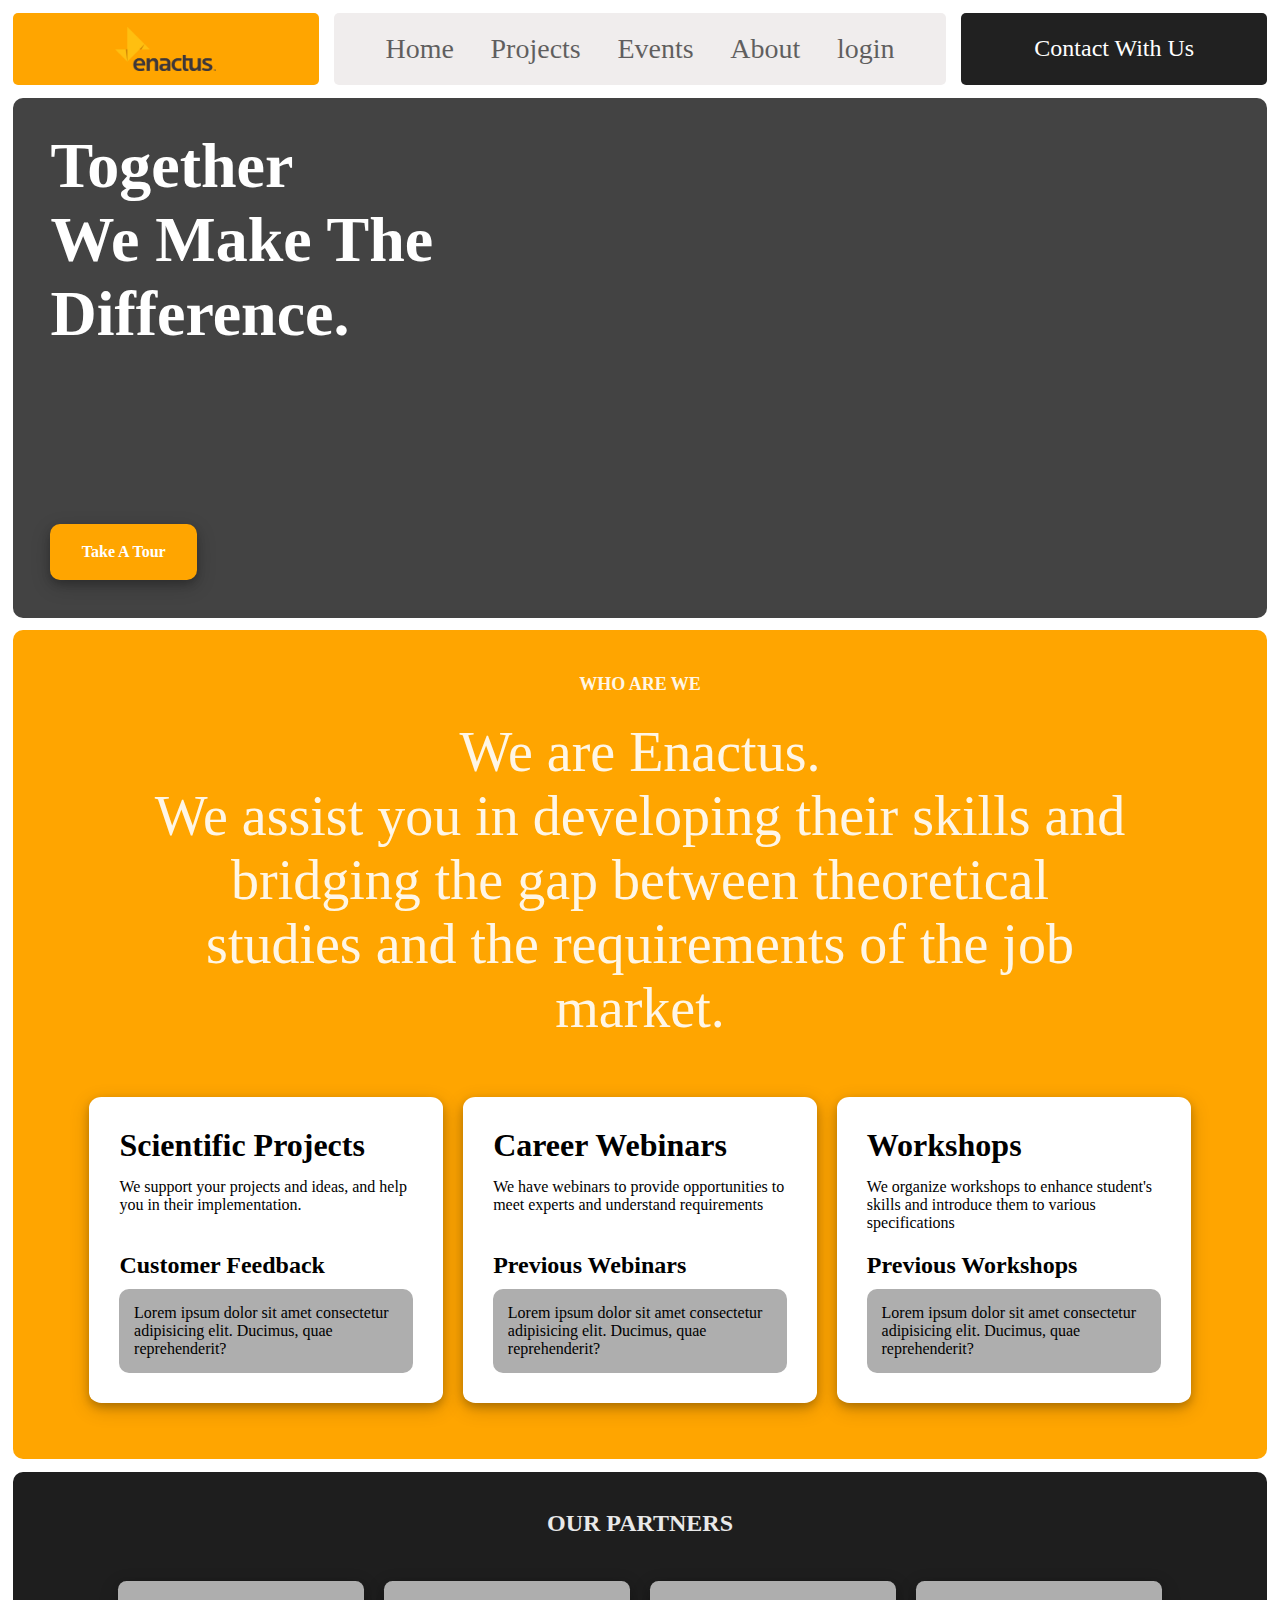
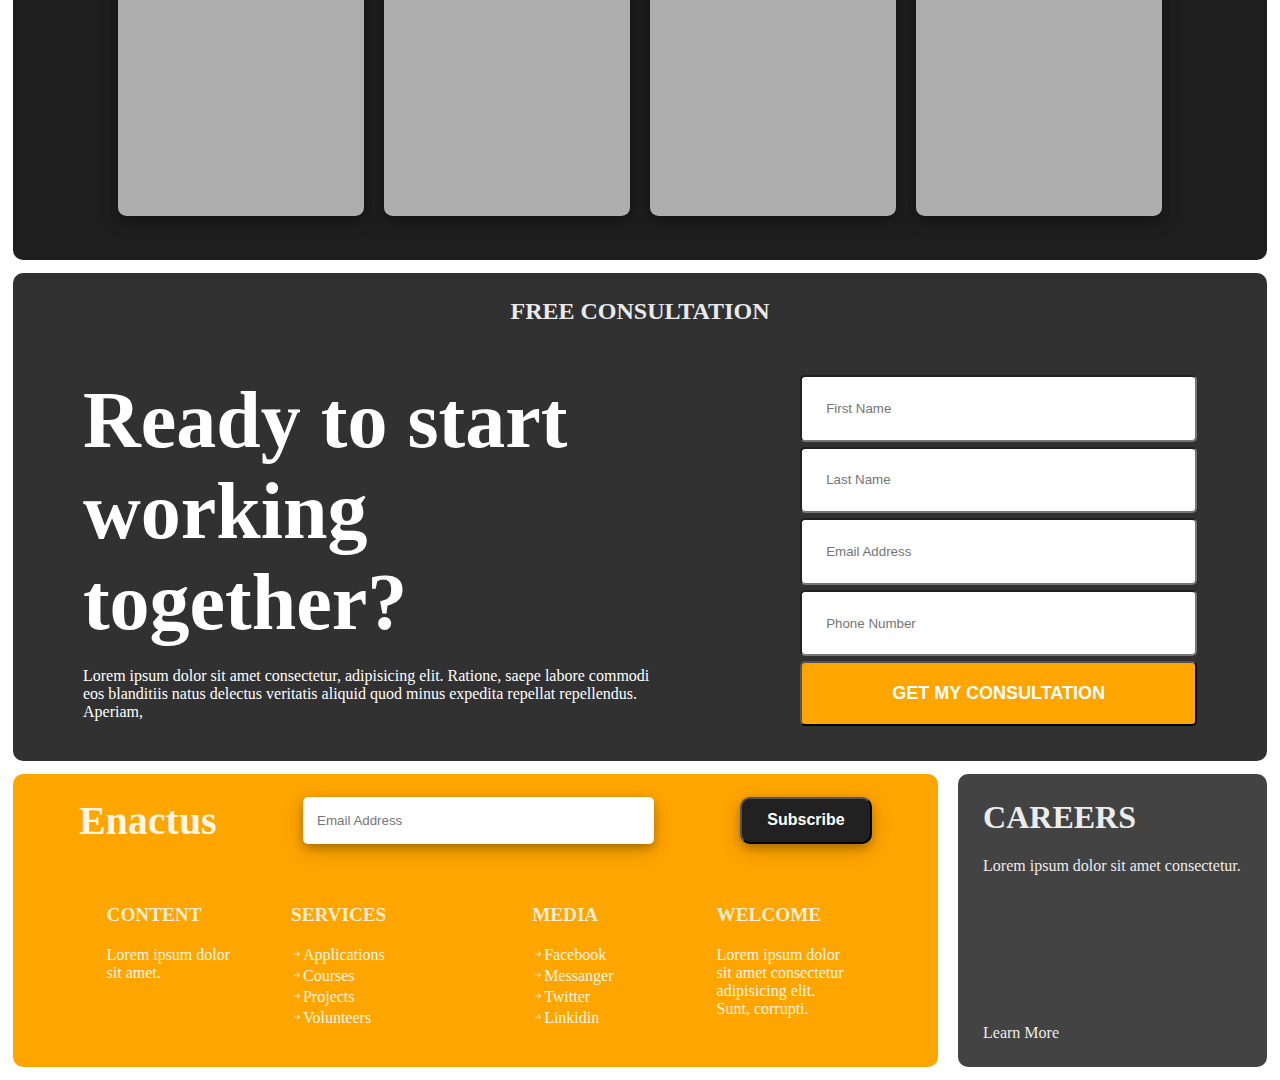
<file: index.html>
<!DOCTYPE html>
<html lang="en">
  <head>
    <meta charset="UTF-8" />
    <meta name="viewport" content="width=device-width, initial-scale=1.0" />
    <link
      rel="icon"
      type="image/png"
      sizes="32x32"
      href="./pictures/logo.png"
    />
    <link rel="stylesheet" href="./style.css" />
    <title>Enactus</title>
  </head>
  <body>
    <!-- head -->
    <section id="head">
      <header>
        <nav>
          <div class="headSide leftItem">
            <img src="./pictures/logo.png" alt="Enactus logo" />
          </div>
          <img src="./pictures/logo.png" alt="Enactus logo" />

          <div class="page">
            <a href="./index.html">Home</a>
            <a href="#">Projects</a>
            <a href="#">Events</a>
            <a href="#">About</a>
            <a href="#">login</a>
          </div>
          <div class="headSide contact"><p>Contact With Us</p></div>
          <svg
            class="menu-icon"
            xmlns="http://www.w3.org/2000/svg"
            width="50"
            height="30"
            fill="currentColor"
            class="bi bi-list"
            viewBox="0 0 16 16"
          >
            <path
              fill-rule="evenodd"
              d="M2.5 12a.5.5 0 0 1 .5-.5h10a.5.5 0 0 1 0 1H3a.5.5 0 0 1-.5-.5m0-4a.5.5 0 0 1 .5-.5h10a.5.5 0 0 1 0 1H3a.5.5 0 0 1-.5-.5m0-4a.5.5 0 0 1 .5-.5h10a.5.5 0 0 1 0 1H3a.5.5 0 0 1-.5-.5"
            />
          </svg>
        </nav>
        <div id="nv">
          <div>
            <a href="./index.html">Home</a>
            <a href="#">Projects</a>
            <a href="#">Events</a>
            <a href="#">About</a>
            <a href="#">login</a>
          </div>
        </div>
      </header>
    </section>
    <!-- hero -->
    <section id="hero">
      <div class="container">
        <h1>
          Together <br />
          We Make The <br />
          Difference.
        </h1>
        <p>Take A Tour</p>
      </div>
    </section>
    <!-- features -->
    <section id="features">
      <h2>WHO ARE WE</h2>
      <p>
        We are Enactus. <br />
        We assist you in developing their skills and bridging the gap between
        theoretical studies and the requirements of the job market.
      </p>
      <div class="container">
        <div class="item item1">
          <div class="text">
            <h2>Scientific Projects</h2>
            <p>
              We support your projects and ideas, and help you in their
              implementation.
            </p>
          </div>
          <div>
            <h3>Customer Feedback</h3>
            <div class="description">
              <p>
                Lorem ipsum dolor sit amet consectetur adipisicing elit.
                Ducimus, quae reprehenderit?
              </p>
            </div>
          </div>
        </div>

        <div class="item item2">
          <div class="text">
            <h2>Career Webinars</h2>
            <p>
              We have webinars to provide opportunities to meet experts and
              understand requirements
            </p>
          </div>
          <div>
            <h3>Previous Webinars</h3>
            <div class="description">
              <p>
                Lorem ipsum dolor sit amet consectetur adipisicing elit.
                Ducimus, quae reprehenderit?
              </p>
            </div>
          </div>
        </div>
        <div class="item item3">
          <div class="text">
            <h2>Workshops</h2>
            <p>
              We organize workshops to enhance student's skills and introduce
              them to various specifications
            </p>
          </div>
          <div>
            <h3>Previous Workshops</h3>
            <div class="description">
              <p>
                Lorem ipsum dolor sit amet consectetur adipisicing elit.
                Ducimus, quae reprehenderit?
              </p>
            </div>
          </div>
        </div>
      </div>
    </section>
    <!-- Partners -->
    <section id="partners">
      <h2>OUR PARTNERS</h2>
      <div class="container">
        <div class="box box1">
          <div class="card"></div>
          <div class="card"></div>
        </div>
        <div class="box box2">
          <div class="card"></div>
          <div class="card"></div>
        </div>
      </div>
    </section>
    <!-- consultation -->
    <section id="consultation">
      <h2>FREE CONSULTATION</h2>
      <div class="container">
        <div class="item item1">
          <h3>Ready to start working together?</h3>
          <p>
            Lorem ipsum dolor sit amet consectetur, adipisicing elit. Ratione,
            saepe labore commodi eos blanditiis natus delectus veritatis aliquid
            quod minus expedita repellat repellendus. Aperiam,
          </p>
        </div>
        <form class="item item2">
          <input type="text" placeholder="First Name" />
          <input type="text" placeholder="Last Name" />
          <input type="email" placeholder="Email Address" />
          <input type="text" placeholder="Phone Number" />
          <button>GET MY CONSULTATION</button>
        </form>
      </div>
    </section>
    <!-- footer -->
    <footer>
      <div class="container1">
        <div class="box1">
          <h3>Enactus</h3>
          <input type="email" placeholder="Email Address" />
          <button>Subscribe</button>
        </div>
        <div class="box2">
          <div class="card card1">
            <div class="item item1">
              <h4>CONTENT</h4>
              <p>Lorem ipsum dolor sit amet.</p>
            </div>

            <div class="item item2">
              <h4>SERVICES</h4>
              <div>
                <p>
                  <svg
                    xmlns="http://www.w3.org/2000/svg"
                    width="12"
                    height="12"
                    fill="currentColor"
                    class="bi bi-arrow-right-short"
                    viewBox="0 0 16 16"
                  >
                    <path
                      fill-rule="evenodd"
                      d="M4 8a.5.5 0 0 1 .5-.5h5.793L8.146 5.354a.5.5 0 1 1 .708-.708l3 3a.5.5 0 0 1 0 .708l-3 3a.5.5 0 0 1-.708-.708L10.293 8.5H4.5A.5.5 0 0 1 4 8"
                    /></svg
                  >Applications
                </p>
                <p>
                  <svg
                    xmlns="http://www.w3.org/2000/svg"
                    width="12"
                    height="12"
                    fill="currentColor"
                    class="bi bi-arrow-right-short"
                    viewBox="0 0 16 16"
                  >
                    <path
                      fill-rule="evenodd"
                      d="M4 8a.5.5 0 0 1 .5-.5h5.793L8.146 5.354a.5.5 0 1 1 .708-.708l3 3a.5.5 0 0 1 0 .708l-3 3a.5.5 0 0 1-.708-.708L10.293 8.5H4.5A.5.5 0 0 1 4 8"
                    /></svg
                  >Courses
                </p>
                <p>
                  <svg
                    xmlns="http://www.w3.org/2000/svg"
                    width="12"
                    height="12"
                    fill="currentColor"
                    class="bi bi-arrow-right-short"
                    viewBox="0 0 16 16"
                  >
                    <path
                      fill-rule="evenodd"
                      d="M4 8a.5.5 0 0 1 .5-.5h5.793L8.146 5.354a.5.5 0 1 1 .708-.708l3 3a.5.5 0 0 1 0 .708l-3 3a.5.5 0 0 1-.708-.708L10.293 8.5H4.5A.5.5 0 0 1 4 8"
                    /></svg
                  >Projects
                </p>
                <p>
                  <svg
                    xmlns="http://www.w3.org/2000/svg"
                    width="12"
                    height="12"
                    fill="currentColor"
                    class="bi bi-arrow-right-short"
                    viewBox="0 0 16 16"
                  >
                    <path
                      fill-rule="evenodd"
                      d="M4 8a.5.5 0 0 1 .5-.5h5.793L8.146 5.354a.5.5 0 1 1 .708-.708l3 3a.5.5 0 0 1 0 .708l-3 3a.5.5 0 0 1-.708-.708L10.293 8.5H4.5A.5.5 0 0 1 4 8"
                    /></svg
                  >Volunteers
                </p>
              </div>
            </div>
          </div>
          <div class="card card2">
            <div class="item item3">
              <h4>MEDIA</h4>
              <div>
                <p>
                  <svg
                    xmlns="http://www.w3.org/2000/svg"
                    width="12"
                    height="12"
                    fill="currentColor"
                    class="bi bi-arrow-right-short"
                    viewBox="0 0 16 16"
                  >
                    <path
                      fill-rule="evenodd"
                      d="M4 8a.5.5 0 0 1 .5-.5h5.793L8.146 5.354a.5.5 0 1 1 .708-.708l3 3a.5.5 0 0 1 0 .708l-3 3a.5.5 0 0 1-.708-.708L10.293 8.5H4.5A.5.5 0 0 1 4 8"
                    /></svg
                  >Facebook
                </p>
                <p>
                  <svg
                    xmlns="http://www.w3.org/2000/svg"
                    width="12"
                    height="12"
                    fill="currentColor"
                    class="bi bi-arrow-right-short"
                    viewBox="0 0 16 16"
                  >
                    <path
                      fill-rule="evenodd"
                      d="M4 8a.5.5 0 0 1 .5-.5h5.793L8.146 5.354a.5.5 0 1 1 .708-.708l3 3a.5.5 0 0 1 0 .708l-3 3a.5.5 0 0 1-.708-.708L10.293 8.5H4.5A.5.5 0 0 1 4 8"
                    /></svg
                  >Messanger
                </p>
                <p>
                  <svg
                    xmlns="http://www.w3.org/2000/svg"
                    width="12"
                    height="12"
                    fill="currentColor"
                    class="bi bi-arrow-right-short"
                    viewBox="0 0 16 16"
                  >
                    <path
                      fill-rule="evenodd"
                      d="M4 8a.5.5 0 0 1 .5-.5h5.793L8.146 5.354a.5.5 0 1 1 .708-.708l3 3a.5.5 0 0 1 0 .708l-3 3a.5.5 0 0 1-.708-.708L10.293 8.5H4.5A.5.5 0 0 1 4 8"
                    /></svg
                  >Twitter
                </p>
                <p>
                  <svg
                    xmlns="http://www.w3.org/2000/svg"
                    width="12"
                    height="12"
                    fill="currentColor"
                    class="bi bi-arrow-right-short"
                    viewBox="0 0 16 16"
                  >
                    <path
                      fill-rule="evenodd"
                      d="M4 8a.5.5 0 0 1 .5-.5h5.793L8.146 5.354a.5.5 0 1 1 .708-.708l3 3a.5.5 0 0 1 0 .708l-3 3a.5.5 0 0 1-.708-.708L10.293 8.5H4.5A.5.5 0 0 1 4 8"
                    /></svg
                  >Linkidin
                </p>
              </div>
            </div>

            <div class="item item4">
              <h4>WELCOME</h4>
              <p>
                Lorem ipsum dolor sit amet consectetur adipisicing elit. Sunt,
                corrupti.
              </p>
            </div>
          </div>
        </div>
      </div>
      <div class="container2">
        <div>
          <h3>CAREERS</h3>
          <p>Lorem ipsum dolor sit amet consectetur.</p>
        </div>
        <a href="#">Learn More</a>
      </div>
    </footer>
    <script src="https://ajax.googleapis.com/ajax/libs/jquery/3.7.1/jquery.min.js"></script>
    <script src="./index.js"></script>
  </body>
</html>
</file>
<file: style.css>
* {
  margin: 0;
  padding: 0;
  box-sizing: border-box;
}
body {
  overflow-x: hidden;
}
/*  */
header > #nv {
  display: none;
}
/*  */
nav {
  display: flex;
  flex-direction: row;
  flex-wrap: nowrap;
  gap: 15px;
}

nav > img,
.menu-icon {
  display: none;
}
.headSide img {
  padding: 8px 0;
  height: 60px;
}
#head {
  margin: 1%;
}
.page {
  width: 50%;
  display: flex;
  flex-direction: row;
  flex-wrap: nowrap;
  justify-content: space-evenly;
  align-items: center;
  border-radius: 5px;
  background-color: #f0eded;
  padding: 20px 15px;
}
.headSide {
  width: 25%;
  border-radius: 5px;
  display: flex;
  justify-content: center;
  align-items: center;
  font-size: 1.5rem;
}
.leftItem {
  background-color: #ffa500;
  font-size: 2rem;
  color: #ffffff;
  cursor: pointer;
  &:hover {
    background-color: #ed9a00;
  }
}
.leftItem > p {
  opacity: 2.5;
}
.contact {
  background-color: #212121;
  color: #ffffff;
  cursor: pointer;
  &:hover {
    background-color: black;
  }
}
.page > a {
  font-size: 1.75em;
  text-decoration-line: none;
  color: black;
  opacity: 0.6;
  &:hover {
    opacity: 1;
  }
}
/* hero style */
#hero {
  margin: 0 1%;
  border-radius: 10px;
  background-color: #434343;
}
#hero > .container {
  display: flex;
  flex-direction: column;
  justify-content: space-between;
  height: 520px;
}
h1 {
  font-size: 4rem;
  font-weight: bolder;
  color: #ffffff;
  padding: 2.5% 0 0 3%;
}
#hero > .container > p {
  background-color: #ffa500;
  box-shadow: 0 4px 8px 0 #00000033, 0 6px 20px 0 #00000030;
  font-weight: bolder;
  color: #ffffff;
  width: fit-content;
  padding: 1.5% 2.5%;
  margin: 0 0 3% 3%;
  border-radius: 10px;
  text-align: center;
  cursor: pointer;
  &:hover {
    background-color: #ed9a00;
  }
}
/* features style */
#features {
  display: flex;
  flex-direction: column;
  border-radius: 10px;
  align-items: center;
  margin: 1%;
  background-color: #ffa500;
}
#features > h2 {
  font-size: large;
  color: #ffffff;
  opacity: 0.9;
  padding: 3.5% 0 2% 0;
}
#features > p {
  font-size: 3.5rem;
  width: 78%;
  color: #ffffff;
  opacity: 0.9;
  padding-bottom: 4.5%;
  text-align: center;
}
#features > .container {
  display: flex;
  flex-direction: row;
  justify-content: center;
  gap: 20px;
  padding-bottom: 4.5%;
  margin: 0 3%;
}
#features .item {
  background-color: #ffffff;
  display: flex;
  flex-direction: column;
  justify-content: space-between;
  width: 30%;
  padding: 30px;
  border-radius: 3.5%;
  box-shadow: 0 4px 8px 0 #00000033, 0 6px 20px 0 #00000030;
}
#features > .container h2 {
  font-size: 2rem;
  font-weight: bolder;
  margin-bottom: 5%;
}
#features > .container h3 {
  font-size: 1.5rem;
  font-weight: bold;
  margin-bottom: 10px;
}
#features .text {
  margin-bottom: 20px;
}
#features .description p {
  padding: 5%;
}
#features .description {
  background-color: #aeaeae;
  border-radius: 10px;
}
/* partners */
#partners {
  display: flex;
  flex-direction: column;
  align-items: center;
  margin: 0 1%;
  border-radius: 10px;
  background-color: #1e1e1e;
}
#partners > .container {
  display: flex;
  flex-direction: row;
  flex-wrap: nowrap;
  padding: 3.5% 0;
  gap: 20.5px;
}
#partners .box {
  display: flex;
  gap: 20.5px;
}
#partners > h2 {
  color: #ffffff;
  padding-top: 3%;
  opacity: 0.9;
}
#partners .card {
  width: 245.5px;
  height: 235.5px;
  border-radius: 3.5%;
  background-color: #aeaeae;
  box-shadow: 0 4px 8px 0 #00000033, 0 6px 20px 0 #00000030;
}
/* consultation */
#consultation {
  margin: 1%;
  background-color: #313131;
  border-radius: 10px;
}
#consultation > h2 {
  text-align: center;
  padding: 2%;
  color: #ffffff;
  opacity: 0.9;
}
#consultation > .container {
  display: flex;
  flex-direction: row;
  flex-wrap: nowrap;
  justify-content: space-around;
}
#consultation .item {
  display: flex;
  flex-direction: column;
  gap: 5px;
}
#consultation .item2 {
  padding: 2%;
}
#consultation input {
  outline: none;
  padding: 6%;
  width: 100%;
  border-radius: 5px;
}
#consultation button {
  background-color: #ffa500;
  color: #ffffff;
  height: fit-content;
  width: fit-content;
  padding: 20px 90px;
  cursor: pointer;
  font-size: large;
  border-radius: 5px;
  font-weight: bold;
  &:hover {
    background-color: #ed9a00;
  }
}
#consultation .item1 {
  width: 50%;
  color: #ffffff;
  padding: 2%;
  justify-content: space-between;
}
#consultation .item1 > p {
  padding: 2.5% 0;
}
#consultation .item1 > h3 {
  font-size: 5rem;
}
/* footer */
footer {
  margin: 0 1% 1% 1%;
  display: flex;
  flex-direction: row;
  flex-wrap: nowrap;
  gap: 20px;
}
footer > .container1 {
  width: 75%;
  background-color: #ffa500;
  border-radius: 10px;
}
footer .box1 {
  display: flex;
  flex-direction: row;
  flex-wrap: nowrap;
  justify-content: space-around;
  padding: 2.5%;
}
footer .box1 > input {
  width: 40%;
  padding: 1.65%;
  border-radius: 5px;
  outline: none;
  border: none;
  box-shadow: 0 4px 8px 0 #00000033, 0 6px 20px 0 #00000030;
}
footer .box1 > button {
  width: 15%;
  background-color: #212121;
  color: #ffffff;
  opacity: 1.5;
  font-size: 1rem;
  font-weight: bolder;
  border-radius: 10px;
  box-shadow: 0 4px 8px 0 #00000033, 0 6px 20px 0 #00000030;
  cursor: pointer;
  &:hover {
    background-color: black;
  }
}
footer .box1 > h3 {
  font-size: 2.5rem;
  font-weight: bolder;
  color: #ffffff;
  opacity: 0.9;
}
footer .box2 {
  display: flex;
  flex-direction: row;
  flex-wrap: nowrap;
  padding: 4%;
}
footer .box2 .item > h4 {
  font-size: 1.2rem;
  color: #ffffff;
  opacity: 0.9;
}
footer .item {
  display: flex;
  width: 30%;
  flex-direction: column;
  gap: 20px;
  color: #ffffff;
  opacity: 0.9;
}
footer .card {
  display: flex;
  flex-wrap: nowrap;
  justify-content: space-evenly;
  width: 50%;
}
footer .item2 p,
footer .item3 p {
  margin-bottom: 3px;
}
/* careers */

footer > .container2 {
  display: flex;
  flex-direction: column;
  justify-content: space-between;
  background-color: #434343;
  width: 25%;
  border-radius: 10px;
  padding: 2%;
}
footer > .container2 h3 {
  font-size: 2rem;
  color: #ffffff;
  opacity: 0.9;
  margin-bottom: 8%;
}
footer > .container2 p {
  color: #ffffff;
  opacity: 0.9;
}
footer > .container2 > a {
  text-decoration-line: none;
  color: #ffffff;
  opacity: 0.9;
}
@media (max-width: 1200px) {
  nav {
    gap: 10px;
  }
  .headSide {
    font-size: 1.25rem;
  }
  .leftItem {
    font-size: 1.5rem;
  }
  .page > a {
    font-size: 1.25rem;
  }
  /* hero */
  #hero > .container {
    height: 480px;
  }
  h1 {
    font-size: 3.5rem;
  }
  /* features */
  #features > p {
    font-size: 2.3rem;
  }
  #features > .container h2 {
    font-size: 1.7rem;
  }
  #features > .container h3 {
    font-size: 1.3rem;
  }
  /* partners */
  #partners .card {
    width: 200.5px;
    height: 190.5px;
  }
  /* consultaion */
  #consultation button {
    height: fit-content;
    width: fit-content;
    padding: 15px 30px;
  }
  #consultation .item1 > h3 {
    font-size: 3.5rem;
  }
  /* footer */
  footer .box1 > button {
    font-size: 0.8rem;
  }
  footer .box1 > h3 {
    font-size: 2.2rem;
  }
  footer .box2 .item > h4 {
    font-size: 1rem;
  }
  footer .box2 .item p {
    font-size: small;
  }
  footer .box2 .item2 {
    width: 40%;
  }
  /* careers */
  footer > .container2 h3 {
    font-size: 1.5rem;
  }
}
@media (max-width: 933px) {
  #head,
  #hero,
  #features,
  #partners,
  #consultation,
  footer {
    margin-right: 0;
    margin-left: 0;
    border-radius: 0;
  }
  /*  */
  .menu {
    display: flex;
    flex-direction: column;
    align-items: center;
    gap: 20px;
    padding-bottom: 35.5px;
    background-color: #ebeaea;
  }
  .menu > a {
    font-size: 1.75em;
    text-decoration-line: none;
    color: #000000;
    opacity: 0.6;
    &:hover {
      opacity: 1;
    }
  }

  /*  */
  #head {
    margin: 0;
    height: 60px;
  }
  footer > .container1,
  footer > .container2 {
    border-radius: 0;
  }
  .page,
  .headSide {
    display: none;
  }
  header {
    position: fixed;
    top: 0;
    right: 0;
    left: 0;
  }
  nav {
    background-color: #ebeaea;
    display: flex;
    flex-direction: row;
    flex-wrap: nowrap;
    gap: 15px;
    justify-content: space-between;
  }
  /*  */

  nav > img,
  .menu-icon {
    display: block;
    cursor: pointer;
    align-self: center;
    /* width: fit-content; */
  }
  .menu-icon {
    border: 2px solid black;
    border-radius: 5px;
    margin-right: 20px;
    width: 50px;
  }

  nav > img {
    padding: 8px 0;
    height: 60px;
    margin-left: 10px;
    width: 100px;
  }
  /* hero */
  #hero > .container {
    height: 420px;
  }
  h1 {
    font-size: 3rem;
  }
  /* features */
  #features > p {
    font-size: 2rem;
  }
  #features > .container {
    flex-direction: column;
    align-items: center;
    gap: 24px;
    padding-bottom: 5%;
    margin: 0;
  }
  #features .item {
    width: 75%;
  }
  #features > .container h2 {
    font-size: 2rem;
  }
  #features > .container h3 {
    font-size: 1.5rem;
  }
  /* partners */
  #partners > .container {
    flex-direction: column;
    width: 80%;
    padding: 4.5% 0;
    padding-bottom: 6.5%;
    gap: 25.5px;
  }
  #partners .box {
    display: flex;
    justify-content: space-evenly;
    gap: 15px;
  }
  /* consultation  */
  #consultation > .container {
    flex-direction: column;
    align-items: center;
  }
  #consultation input {
    padding: 3%;
  }
  #consultation button {
    padding: 10px 30px;
    width: 100%;
  }
  #consultation .item1 {
    gap: 25px;
    width: 75%;
  }
  #consultation .item2 {
    width: 75%;
    padding-bottom: 6%;
  }
  #consultation .item1 > h3 {
    font-size: 2.9rem;
  }
  /* footer */
  footer {
    margin: 1% 0;
    gap: 0px;
  }
  footer > .container1 {
    width: 100%;
  }
  footer .box1 {
    padding-left: 5%;
    flex-direction: column;
    gap: 20px;
  }
  footer .box1 > input {
    width: 55%;
    padding: 2.5% 1.65%;
  }
  footer .box1 > button {
    width: 30%;
    padding: 3% 0;
  }
  footer .box2 {
    display: flex;
    flex-direction: column;
    padding: 4%;
  }
  footer .card {
    justify-content: space-around;
    width: 100%;
    padding-bottom: 4.5%;
  }
  footer > .container2 {
    display: none;
  }
  footer .item {
    width: 40%;
  }
}
@media (max-width: 530px) {
  /* hero */
  #hero > .container {
    height: 385px;
  }
  h1 {
    font-size: 2.5rem;
  }
  /* features */
  #features > p {
    font-size: 1.3rem;
  }
  #features > .container {
    padding-bottom: 6.5%;
  }
  #features > .container h2 {
    font-size: 1.6rem;
  }
  #features > .container h3 {
    font-size: 1.3rem;
  }
  #features > h2 {
    font-size: small;
  }
  /* partners */
  #partners > .container {
    padding: 11.5% 0;
    gap: 30.5px;
  }
  #partners .box {
    flex-direction: column;
    align-items: center;
    gap: 30.5px;
  }
  #partners > h2 {
    padding-top: 11.5%;
    opacity: 0.9;
  }
  #partners .card {
    width: 245.5px;
    height: 235.5px;
  }
  /* consultation */
  #consultation button {
    font-size: medium;
    padding: 10px;
  }
  #consultation input {
    padding: 10px;
  }
  #consultation .item2 {
    padding-bottom: 11.5%;
  }
  #consultation .item1 > h3 {
    font-size: 2.2rem;
  }
  #consultation > h2 {
    padding-top: 11.5%;
    font-size: large;
  }
  #consultation .item1 > p {
    font-size: small;
  }
  /* footer */
  footer .box1 > button {
    font-size: 0.7rem;
  }
  footer .box2 .item > h4 {
    font-size: 1.01rem;
  }
  footer .box2 p {
    font-size: smaller;
  }
}
</file>
